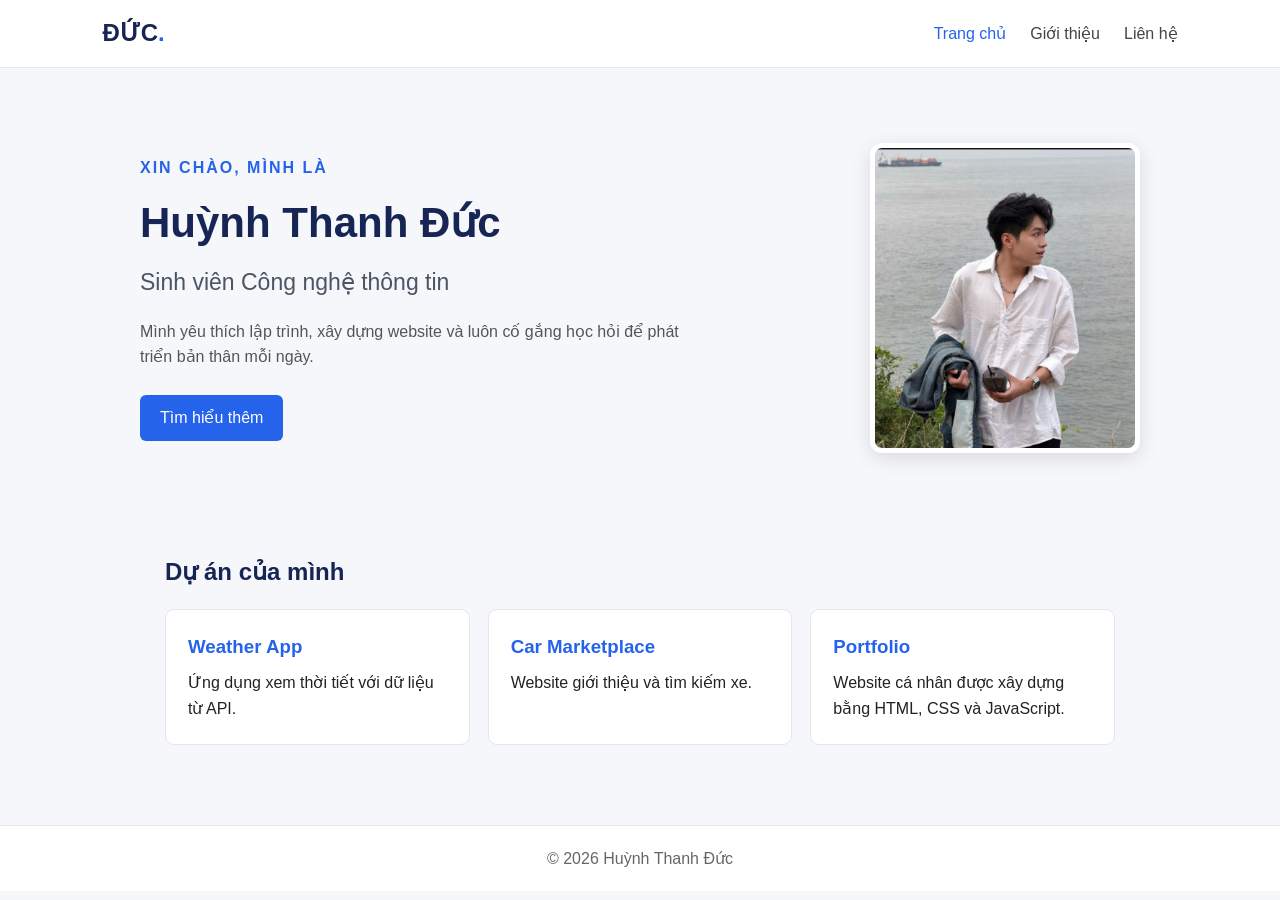
<file: index.html>
<!DOCTYPE html>
<html lang="vi">
<head>
  <meta charset="UTF-8">
  <meta name="viewport" content="width=device-width, initial-scale=1.0">
  <title>Huỳnh Thanh Đức | Portfolio</title>
  <link rel="stylesheet" href="css/style.css">
</head>
<body>
  <nav class="navbar">
    <a class="logo" href="index.html">ĐỨC<span>.</span></a>
    <div class="nav-links">
      <a class="active" href="index.html">Trang chủ</a>
      <a href="about.html">Giới thiệu</a>
      <a href="contact.html">Liên hệ</a>
    </div>
  </nav>

  <main>
    <section class="hero">
      <div class="hero-text">
        <p class="eyebrow">XIN CHÀO, MÌNH LÀ</p>
        <h1>Huỳnh Thanh Đức</h1>
        <h2>Sinh viên Công nghệ thông tin</h2>
        <p class="intro">Mình yêu thích lập trình, xây dựng website và luôn cố gắng học hỏi để phát triển bản thân mỗi ngày.</p>
        <a class="button" href="about.html">Tìm hiểu thêm</a>
      </div>
      <img class="avatar" src="images/avatar.jpg" alt="Ảnh đại diện của Huỳnh Thanh Đức">
    </section>

    <section class="section">
      <h2>Dự án của mình</h2>
      <div class="projects">
        <article class="project">
          <h3>Weather App</h3>
          <p>Ứng dụng xem thời tiết với dữ liệu từ API.</p>
        </article>
        <article class="project">
          <h3>Car Marketplace</h3>
          <p>Website giới thiệu và tìm kiếm xe.</p>
        </article>
        <article class="project">
          <h3>Portfolio</h3>
          <p>Website cá nhân được xây dựng bằng HTML, CSS và JavaScript.</p>
        </article>
      </div>
    </section>
  </main>

  <footer>© 2026 Huỳnh Thanh Đức</footer>
  <script src="js/script.js"></script>
</body>
</html>
</file>
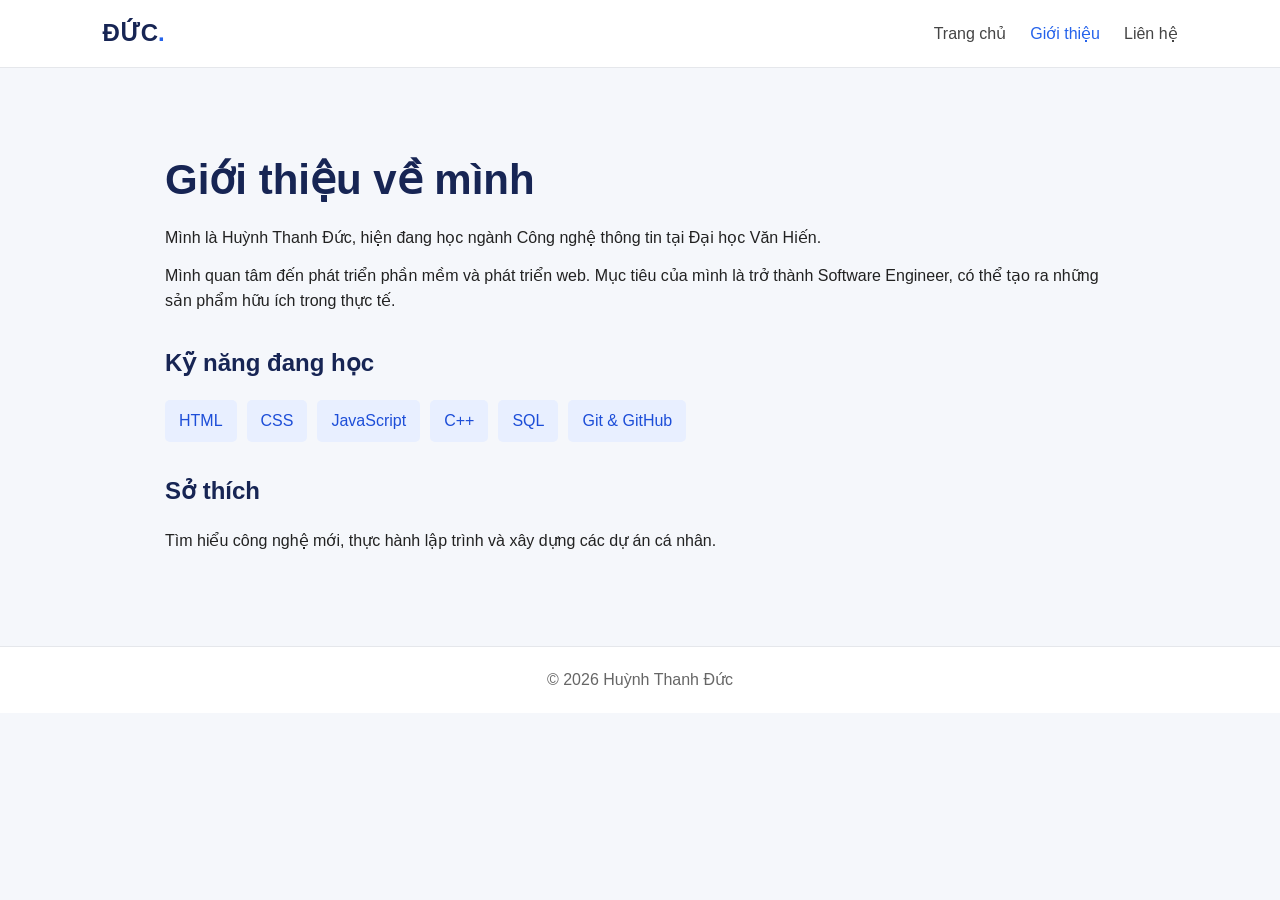
<file: about.html>
<!DOCTYPE html>
<html lang="vi">
<head>
  <meta charset="UTF-8">
  <meta name="viewport" content="width=device-width, initial-scale=1.0">
  <title>Giới thiệu | Huỳnh Thanh Đức</title>
  <link rel="stylesheet" href="css/style.css">
</head>
<body>
  <nav class="navbar">
    <a class="logo" href="index.html">ĐỨC<span>.</span></a>
    <div class="nav-links">
      <a href="index.html">Trang chủ</a>
      <a class="active" href="about.html">Giới thiệu</a>
      <a href="contact.html">Liên hệ</a>
    </div>
  </nav>

  <main class="page">
    <h1>Giới thiệu về mình</h1>
    <p>Mình là Huỳnh Thanh Đức, hiện đang học ngành Công nghệ thông tin tại Đại học Văn Hiến.</p>
    <p>Mình quan tâm đến phát triển phần mềm và phát triển web. Mục tiêu của mình là trở thành Software Engineer, có thể tạo ra những sản phẩm hữu ích trong thực tế.</p>

    <h2>Kỹ năng đang học</h2>
    <div class="skills">
      <span>HTML</span><span>CSS</span><span>JavaScript</span>
      <span>C++</span><span>SQL</span><span>Git & GitHub</span>
    </div>

    <h2>Sở thích</h2>
    <p>Tìm hiểu công nghệ mới, thực hành lập trình và xây dựng các dự án cá nhân.</p>
  </main>

  <footer>© 2026 Huỳnh Thanh Đức</footer>
  <script src="js/script.js"></script>
</body>
</html>
</file>
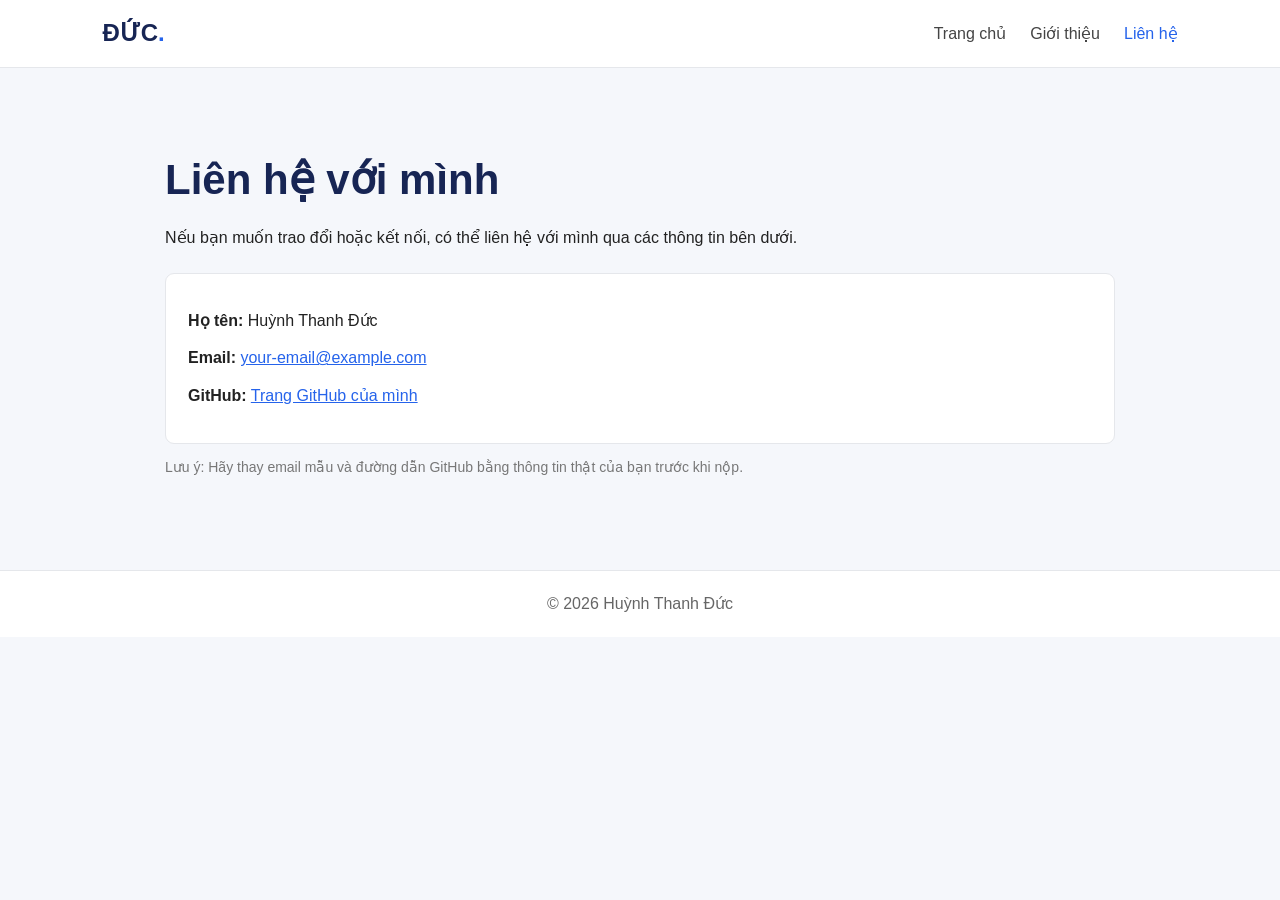
<file: contact.html>
<!DOCTYPE html>
<html lang="vi">
<head>
  <meta charset="UTF-8">
  <meta name="viewport" content="width=device-width, initial-scale=1.0">
  <title>Liên hệ | Huỳnh Thanh Đức</title>
  <link rel="stylesheet" href="css/style.css">
</head>
<body>
  <nav class="navbar">
    <a class="logo" href="index.html">ĐỨC<span>.</span></a>
    <div class="nav-links">
      <a href="index.html">Trang chủ</a>
      <a href="about.html">Giới thiệu</a>
      <a class="active" href="contact.html">Liên hệ</a>
    </div>
  </nav>

  <main class="page contact">
    <h1>Liên hệ với mình</h1>
    <p>Nếu bạn muốn trao đổi hoặc kết nối, có thể liên hệ với mình qua các thông tin bên dưới.</p>
    <div class="contact-card">
      <p><strong>Họ tên:</strong> Huỳnh Thanh Đức</p>
      <p><strong>Email:</strong> <a href="mailto:your-email@example.com">your-email@example.com</a></p>
      <p><strong>GitHub:</strong> <a href="https://github.com/" target="_blank" rel="noopener">Trang GitHub của mình</a></p>
    </div>
    <p class="note">Lưu ý: Hãy thay email mẫu và đường dẫn GitHub bằng thông tin thật của bạn trước khi nộp.</p>
  </main>

  <footer>© 2026 Huỳnh Thanh Đức</footer>
  <script src="js/script.js"></script>
</body>
</html>
</file>
<file: css/style.css>
* {
  margin: 0;
  padding: 0;
  box-sizing: border-box;
}

body {
  font-family: Arial, sans-serif;
  line-height: 1.6;
  color: #222;
  background: #f5f7fb;
}

.navbar {
  min-height: 68px;
  padding: 14px 8%;
  display: flex;
  justify-content: space-between;
  align-items: center;
  background: #fff;
  border-bottom: 1px solid #e5e7eb;
}

.logo {
  color: #172554;
  font-size: 24px;
  font-weight: bold;
  text-decoration: none;
}

.logo span {
  color: #2563eb;
}

.nav-links {
  display: flex;
  gap: 24px;
}

.nav-links a {
  color: #444;
  text-decoration: none;
}

.nav-links a:hover,
.nav-links a.active {
  color: #2563eb;
}

.hero {
  max-width: 1050px;
  margin: 55px auto;
  padding: 20px 25px;
  display: flex;
  align-items: center;
  justify-content: space-between;
  gap: 45px;
}

.hero-text {
  max-width: 570px;
}

.eyebrow {
  color: #2563eb;
  font-weight: bold;
  letter-spacing: 2px;
}

h1 {
  margin: 8px 0;
  color: #172554;
  font-size: 42px;
}

.hero h2 {
  color: #4b5563;
  font-size: 23px;
  font-weight: normal;
}

.intro {
  margin: 18px 0 25px;
  color: #555;
}

.avatar {
  width: 270px;
  height: 310px;
  object-fit: cover;
  object-position: center;
  border-radius: 12px;
  border: 5px solid white;
  box-shadow: 0 5px 20px rgba(0, 0, 0, 0.12);
}

.button {
  display: inline-block;
  padding: 10px 20px;
  color: white;
  background: #2563eb;
  border-radius: 6px;
  text-decoration: none;
}

.button:hover {
  background: #1d4ed8;
}

.section,
.page {
  max-width: 1000px;
  margin: 45px auto;
  padding: 25px;
}

.section h2,
.page h2 {
  margin-bottom: 18px;
  color: #172554;
}

.projects {
  display: grid;
  grid-template-columns: repeat(3, 1fr);
  gap: 18px;
}

.project,
.contact-card {
  padding: 22px;
  background: white;
  border: 1px solid #e5e7eb;
  border-radius: 9px;
}

.project h3 {
  margin-bottom: 8px;
  color: #2563eb;
}

.page p {
  margin: 12px 0;
}

.page h2 {
  margin-top: 30px;
}

.skills {
  display: flex;
  flex-wrap: wrap;
  gap: 10px;
}

.skills span {
  padding: 8px 14px;
  color: #1d4ed8;
  background: #e8efff;
  border-radius: 5px;
}

.contact-card {
  margin-top: 22px;
}

.contact-card a {
  color: #2563eb;
}

.note {
  color: #777;
  font-size: 14px;
}

footer {
  margin-top: 55px;
  padding: 20px;
  text-align: center;
  color: #666;
  background: white;
  border-top: 1px solid #e5e7eb;
}

@media (max-width: 700px) {
  .navbar {
    padding: 14px 5%;
    flex-direction: column;
    gap: 10px;
  }

  .nav-links {
    gap: 16px;
    font-size: 14px;
  }

  .hero {
    margin: 25px auto;
    flex-direction: column-reverse;
    text-align: center;
  }

  .avatar {
    width: 220px;
    height: 250px;
  }

  h1 {
    font-size: 32px;
  }

  .projects {
    grid-template-columns: 1fr;
  }

  .section,
  .page {
    margin: 25px auto;
    padding: 20px;
  }
}
</file>
